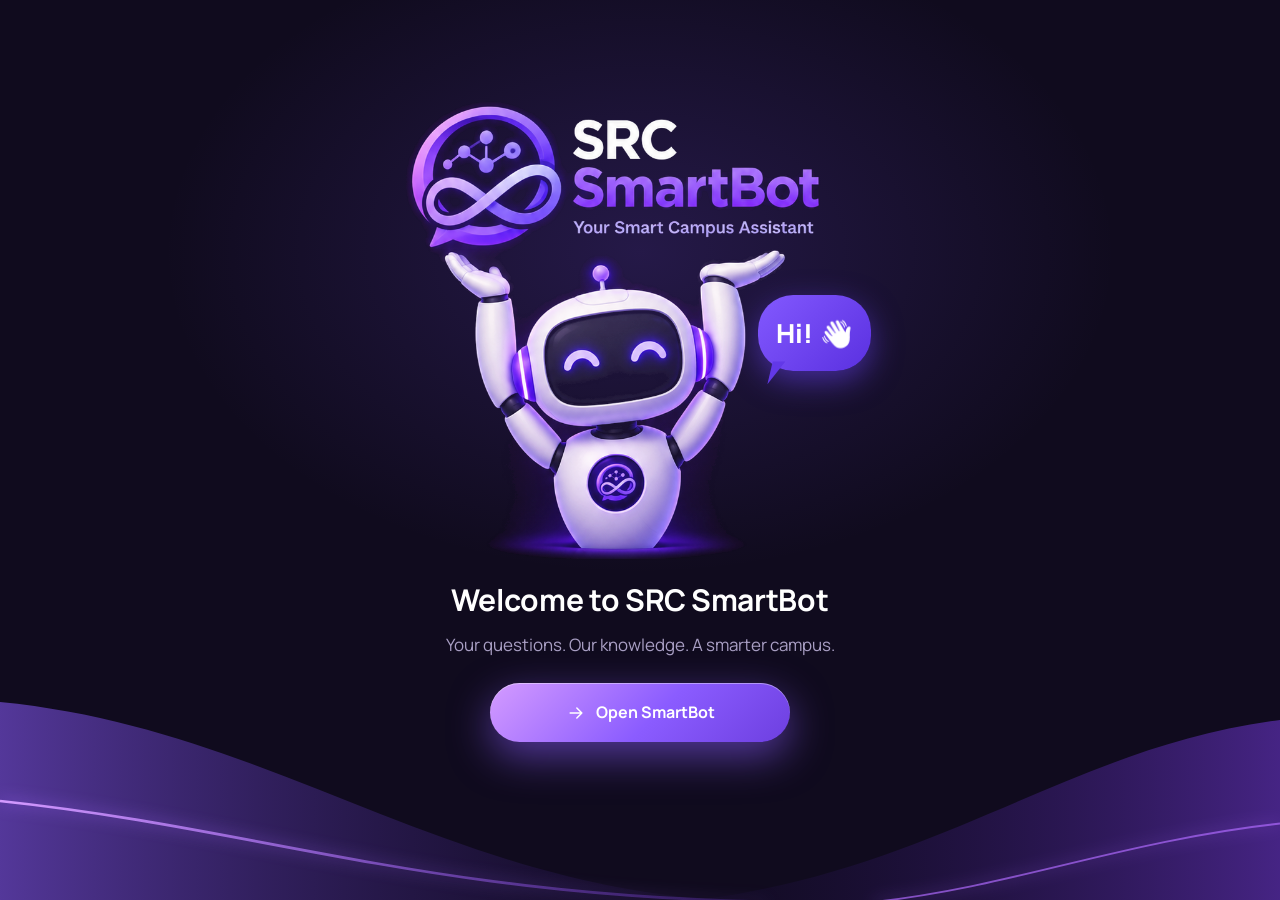
<file: frontend/index.html>
<!DOCTYPE html>
<html lang="en">
<head>
<meta charset="UTF-8">
<meta name="viewport" content="width=device-width, initial-scale=1, viewport-fit=cover">
<meta name="theme-color" content="#120E1E">
<title>SRC SmartBot — Your Smart Campus Assistant</title>
<link rel="icon" href="logo-icon.png">
<link rel="stylesheet" href="style.css">
</head>
<body>

<!-- ============ LANDING ============ -->
<section class="landing" id="landing">
  <svg class="waves" viewBox="0 0 1200 260" preserveAspectRatio="none" aria-hidden="true">
    <defs>
      <linearGradient id="wv1" x1="0" y1="0" x2="1" y2="0"><stop offset="0" stop-color="#8B5CFF" stop-opacity=".55"/><stop offset="1" stop-color="#2a1262" stop-opacity=".05"/></linearGradient>
      <linearGradient id="wv2" x1="1" y1="0" x2="0" y2="0"><stop offset="0" stop-color="#7b3dea" stop-opacity=".5"/><stop offset="1" stop-color="#2a1262" stop-opacity=".05"/></linearGradient>
      <linearGradient id="wl1" x1="0" y1="0" x2="1" y2="0"><stop offset="0" stop-color="#d49bff"/><stop offset="1" stop-color="#7b3dea" stop-opacity=".2"/></linearGradient>
    </defs>
    <path class="w1" d="M0 40C260 70 420 250 700 262L0 262Z" fill="url(#wv1)"/>
    <path class="w2" d="M1200 60C1000 90 880 230 640 262L1200 262Z" fill="url(#wv2)"/>
    <path class="wl" d="M0 150C240 180 400 255 720 262" fill="none" stroke="url(#wl1)" stroke-width="3"/>
    <path class="wl" d="M1200 175C1050 195 950 245 820 262" fill="none" stroke="#b06bff" stroke-width="2" opacity=".7"/>
  </svg>
  <div class="land-inner">
    <h1 class="sr-only">SRC SmartBot</h1>
    <div class="hero">
      <img class="h-logo" src="hero-logo.png" alt="SRC SmartBot — Your Smart Campus Assistant">
      <img class="h-bot" src="hero-robot.png" alt="" aria-hidden="true">
      <svg class="sparks" viewBox="0 0 60 110" aria-hidden="true"><path d="M23 7L53 25"/><path d="M3 52L47 51"/><path d="M26 99L55 77"/></svg>
      <div class="hi" aria-hidden="true">Hi! <span class="wv">👋</span></div>
    </div>
    <h2 class="wtitle">Welcome to SRC SmartBot</h2>
    <p class="land-sub">Your questions. Our knowledge. A smarter campus.</p>
    <button class="enter" id="enterBtn" type="button"><svg class="ico" viewBox="0 0 24 24"><path d="M5 12h14M13 6l6 6-6 6"/></svg> Open SmartBot</button>
  </div>
</section>

<div class="app" id="app" hidden>

  <!-- ============ SIDEBAR ============ -->
  <aside class="sidebar" id="sidebar" aria-label="Main navigation">
    <div class="brand">
      <div class="logo"><img src="logo-icon.png" alt="SRC SmartBot logo"></div>
      <div class="brand-text">
        <h1>SRC SmartBot</h1>
        <p>Your Smart Campus Assistant</p>
      </div>
    </div>

    <button class="new-chat" id="newChatBtn" type="button">
      <svg class="ico" viewBox="0 0 24 24"><path d="M12 5v14M5 12h14"/></svg>
      New Chat
    </button>

    <div class="tabs" role="tablist">
      <button class="tab active" type="button" role="tab" data-tab="menu">Menu</button>
      <button class="tab" type="button" role="tab" data-tab="history">History</button>
    </div>

    <nav class="nav" id="nav">
      <button class="nav-item active" type="button" data-section="home">
        <svg class="ico" viewBox="0 0 24 24"><path d="M3 11l9-8 9 8v10a1 1 0 0 1-1 1h-5v-7H9v7H4a1 1 0 0 1-1-1z"/></svg>Home
      </button>
      <button class="nav-item" type="button" data-section="info" data-query="Tell me about SRC, Srinivasa Ramanujan Centre.">
        <svg class="ico" viewBox="0 0 24 24"><circle cx="12" cy="12" r="9"/><path d="M12 16v-5M12 8h.01"/></svg>SRC Information
      </button>
      <button class="nav-item" type="button" data-section="departments" data-query="What departments and programmes are available at SRC?">
        <svg class="ico" viewBox="0 0 24 24"><rect x="3" y="3" width="7" height="7" rx="1.5"/><rect x="14" y="3" width="7" height="7" rx="1.5"/><rect x="3" y="14" width="7" height="7" rx="1.5"/><rect x="14" y="14" width="7" height="7" rx="1.5"/></svg>Departments
      </button>
      <button class="nav-item" type="button" data-section="admissions" data-query="Tell me about admissions at SRC.">
        <svg class="ico" viewBox="0 0 24 24"><path d="M22 9 12 4 2 9l10 5 10-5z"/><path d="M6 11.5V16c0 1.5 3 3 6 3s6-1.5 6-3v-4.5"/></svg>Admissions
      </button>
      <button class="nav-item" type="button" data-section="hostel" data-query="Tell me about the hostel facilities at SRC.">
        <svg class="ico" viewBox="0 0 24 24"><path d="M3 20V8l9-5 9 5v12M9 20v-6h6v6"/></svg>Hostel
      </button>
      <button class="nav-item" type="button" data-section="library" data-query="Tell me about the library at SRC.">
        <svg class="ico" viewBox="0 0 24 24"><path d="M4 4h6a3 3 0 0 1 2 1 3 3 0 0 1 2-1h6v15h-6a3 3 0 0 0-2 1 3 3 0 0 0-2-1H4z"/><path d="M12 5v15"/></svg>Library
      </button>
      <button class="nav-item" type="button" data-section="transport" data-query="What transport facilities are available at SRC?">
        <svg class="ico" viewBox="0 0 24 24"><rect x="4" y="3" width="16" height="14" rx="3"/><path d="M4 11h16M8 21v-4M16 21v-4M8 14h.01M16 14h.01"/></svg>Transport
      </button>
      <button class="nav-item" type="button" data-section="events" data-query="What events and activities are held at SRC?">
        <svg class="ico" viewBox="0 0 24 24"><rect x="3" y="5" width="18" height="16" rx="3"/><path d="M8 3v4M16 3v4M3 10h18"/></svg>Events
      </button>
      <button class="nav-item" type="button" data-section="facilities" data-query="What facilities are available at SRC?">
        <svg class="ico" viewBox="0 0 24 24"><path d="M12 3l2.7 5.6 6.1.9-4.4 4.3 1 6.1L12 17l-5.4 2.9 1-6.1L3.2 9.5l6.1-.9z"/></svg>Campus Facilities
      </button>
    </nav>

    <div class="history" id="historyPanel" hidden>
      <div class="hist-list" id="historyList"></div>
      <p class="hist-empty" id="historyEmpty">No chats yet. Start a new chat and it will appear here.</p>
    </div>

    <div class="sidebar-foot">
      <button class="user-chip" id="userChip" type="button">
        <span class="av" id="userAvatar">G</span>
        <span class="who"><b id="userName">Guest</b><small id="userSub">Log in to save your name</small></span>
      </button>
      <button class="nav-item" type="button" id="settingsBtn" data-section="settings">
        <svg class="ico" viewBox="0 0 24 24"><path d="M4 6h10M18 6h2M4 12h2M10 12h10M4 18h12M20 18h0"/><circle cx="16" cy="6" r="2"/><circle cx="8" cy="12" r="2"/><circle cx="18" cy="18" r="2"/></svg>Settings
      </button>
      <p class="campus">Srinivasa Ramanujan Centre<br>SASTRA Deemed University, Kumbakonam</p>
    </div>
  </aside>

  <div class="overlay" id="overlay"></div>

  <!-- ============ MAIN ============ -->
  <main class="main">
    <header class="topbar">
      <button class="icon-btn menu-btn" id="menuBtn" type="button" aria-label="Open menu" aria-expanded="false">
        <svg class="ico" viewBox="0 0 24 24"><path d="M4 7h16M4 12h16M4 17h16"/></svg>
      </button>
      <div class="top-title">
        <h2>SRC AI Assistant</h2>
        <span class="status" id="status"><i></i><b id="statusText">Ready</b></span>
      </div>
      <label class="lang" for="languageSelect">
        <svg class="ico" viewBox="0 0 24 24"><circle cx="12" cy="12" r="9"/><path d="M3 12h18M12 3c3 3 3 15 0 18M12 3c-3 3-3 15 0 18"/></svg>
        <select id="languageSelect" aria-label="Language">
          <option value="Auto">Auto</option>
          <option value="English">English</option>
          <option value="Tamil">Tamil</option>
          <option value="Telugu">Telugu</option>
          <option value="Tanglish">Tanglish</option>
        </select>
      </label>
    </header>

    <section class="chat" id="chatArea" aria-live="polite">
      <div class="welcome" id="welcome">
        <div class="orb"><svg class="ico" viewBox="0 0 24 24"><rect x="4" y="8" width="16" height="12" rx="4"/><path d="M12 8V5M9 14h.01M15 14h.01"/><circle cx="12" cy="3.8" r="1"/></svg></div>
        <h2>How can I help you with SRC?</h2>
        <p>Your smart companion for campus information.</p>
        <div class="cards">
          <button class="card" type="button" data-query="What is SRC?"><svg class="ico" viewBox="0 0 24 24"><circle cx="12" cy="12" r="9"/><path d="M12 16v-5M12 8h.01"/></svg><span>What is SRC?</span></button>
          <button class="card" type="button" data-query="What programmes are offered?"><svg class="ico" viewBox="0 0 24 24"><path d="M22 9 12 4 2 9l10 5 10-5z"/><path d="M6 11.5V16c0 1.5 3 3 6 3s6-1.5 6-3v-4.5"/></svg><span>What programmes are offered?</span></button>
          <button class="card" type="button" data-query="Tell me about admissions."><svg class="ico" viewBox="0 0 24 24"><rect x="5" y="3" width="14" height="18" rx="3"/><path d="M9 8h6M9 12h6M9 16h3"/></svg><span>Tell me about admissions.</span></button>
          <button class="card" type="button" data-query="What facilities are available at SRC?"><svg class="ico" viewBox="0 0 24 24"><path d="M12 3l2.7 5.6 6.1.9-4.4 4.3 1 6.1L12 17l-5.4 2.9 1-6.1L3.2 9.5l6.1-.9z"/></svg><span>What facilities are available at SRC?</span></button>
        </div>
      </div>

      <div class="messages" id="messages"></div>

      <div class="msg bot typing" id="typing" hidden>
        <div class="avatar"><svg class="ico" viewBox="0 0 24 24"><rect x="4" y="8" width="16" height="12" rx="4"/><path d="M12 8V5M9 14h.01M15 14h.01"/></svg></div>
        <div class="bubble"><span></span><span></span><span></span></div>
      </div>
    </section>

    <footer class="composer">
      <p class="voice-status" id="voiceStatus" role="status" aria-live="polite" hidden></p>
      <form class="input-wrap" id="chatForm" autocomplete="off">
        <textarea id="userInput" rows="1" maxlength="2000" placeholder="Ask anything about SRC…" aria-label="Message"></textarea>
        <button class="mic" id="micBtn" type="button" aria-label="Start voice input" aria-pressed="false" title="Voice input"><svg class="ico" viewBox="0 0 24 24"><rect x="9" y="3" width="6" height="11" rx="3"/><path d="M5 11a7 7 0 0 0 14 0M12 18v3"/></svg></button>
        <button class="send" id="sendBtn" type="submit" aria-label="Send message" disabled>
          <svg class="ico" viewBox="0 0 24 24"><path d="M22 2 11 13M22 2l-7 20-4-9-9-4z"/></svg>
        </button>
      </form>
      <p class="hint">Enter to send · Shift+Enter for a new line</p>
    </footer>
  </main>
</div>

<!-- ============ SETTINGS ============ -->
<div class="modal" id="settingsModal" hidden>
  <div class="modal-box" role="dialog" aria-modal="true" aria-labelledby="settingsTitle">
    <h3 id="settingsTitle">Settings</h3>
    <div class="account">
      <div><b id="accountName">Guest</b><span id="accountSub">Not logged in</span></div>
      <button class="btn primary" id="loginOpenBtn" type="button">Log in</button>
      <button class="btn ghost" id="logoutBtn" type="button" hidden>Log out</button>
    </div>
    <label for="backendUrl">Backend chat URL</label>
    <input type="url" id="backendUrl" placeholder="http://127.0.0.1:5000/chat">
    <div class="modal-actions">
      <button type="button" class="btn ghost" id="clearChatBtn">Clear conversation</button>
      <button type="button" class="btn ghost" id="resetUrlBtn">Reset URL</button>
      <button type="button" class="btn primary" id="saveSettingsBtn">Save</button>
    </div>
  </div>
</div>

<!-- ============ LOGIN ============ -->
<div class="modal" id="loginModal" hidden>
  <div class="modal-box" role="dialog" aria-modal="true" aria-labelledby="loginTitle">
    <h3 id="loginTitle">Log in</h3>
    <p class="modal-sub">Your name and chat history are saved on this device.</p>
    <div class="field"><label for="loginName">Name</label><input id="loginName" type="text" maxlength="40" placeholder="Your name"></div>
    <div class="field"><label for="loginEmail">Email</label><input id="loginEmail" type="email" placeholder="you@example.com"></div>
    <p class="form-err" id="loginError" role="alert"></p>
    <div class="modal-actions">
      <button class="btn ghost" id="loginCancel" type="button">Cancel</button>
      <button class="btn primary" id="loginSubmit" type="button">Log in</button>
    </div>
  </div>
</div>

<script src="script.js"></script>
</body>
</html>
</file>
<file: frontend/style.css>
@import url('https://fonts.googleapis.com/css2?family=Manrope:wght@400;500;600;700;800&display=swap');

/* SRC SmartBot — violet glass theme (UI only) */
:root{
  --bg:#120E1E; --panel:rgba(255,255,255,.055); --panel2:rgba(255,255,255,.09);
  --line:rgba(205,180,255,.17); --text:#ffffff; --muted:#a99fc4;
  --violet:#8B5CFF; --lav:#cdb4ff; --blue:#a679ff;
  --grad:linear-gradient(135deg,#d49bff 0%,#8B5CFF 55%,#6d3fe0 100%);
  --glass:linear-gradient(160deg,rgba(255,255,255,.10),rgba(255,255,255,.03));
  --r:24px; --side:288px;
}
*{box-sizing:border-box;margin:0;padding:0}
html,body{height:100%}
body{
  font-family:'Manrope',system-ui,-apple-system,'Segoe UI',sans-serif;
  background:var(--bg); color:var(--text); font-size:15px; line-height:1.55;
  -webkit-font-smoothing:antialiased; overflow:hidden;
}
button,input,select,textarea{font:inherit;color:inherit}
button{cursor:pointer;background:none;border:0}
[hidden]{display:none!important}
:focus-visible{outline:2px solid var(--lav);outline-offset:2px}
.ico{width:20px;height:20px;fill:none;stroke:currentColor;stroke-width:1.8;stroke-linecap:round;stroke-linejoin:round;flex:none}

.app{
  display:grid; grid-template-columns:var(--side) 1fr; height:100vh; height:100dvh;
  background:
    radial-gradient(800px 520px at 88% 108%,rgba(166,121,255,.38),transparent 62%),
    radial-gradient(700px 480px at 8% -8%,rgba(139,92,255,.42),transparent 60%),
    linear-gradient(180deg,#1d1438,#120E1E);
}

/* ---------- Sidebar ---------- */
.sidebar{
  display:flex; flex-direction:column; gap:16px; padding:22px 16px 16px; margin:14px 0 14px 14px;
  border-radius:30px; border:1px solid var(--line); overflow-y:auto; z-index:30;
  background:linear-gradient(180deg,rgba(70,36,140,.42),rgba(14,10,28,.72)); backdrop-filter:blur(18px);
}
.brand{display:flex;align-items:center;gap:12px;padding:0 6px}
.logo{
  width:46px;height:46px;border-radius:16px;display:grid;place-items:center;background:var(--grad);
  box-shadow:0 8px 28px rgba(139,92,255,.55); animation:glow 4s ease-in-out infinite;
}
.logo .ico{width:24px;height:24px;color:#fff}
.brand h1{font-size:18px;font-weight:800;letter-spacing:-.015em}
.brand p{font-size:12px;color:var(--muted)}
@keyframes glow{50%{box-shadow:0 8px 42px rgba(166,121,255,.8)}}

.new-chat{
  display:flex;align-items:center;justify-content:center;gap:8px;padding:13px;border-radius:999px;
  font-weight:700;background:var(--grad);color:#fff;box-shadow:0 10px 28px rgba(139,92,255,.4),inset 0 1px 0 rgba(255,255,255,.35);
  transition:transform .2s,box-shadow .2s;
}
.new-chat:hover{transform:translateY(-1px);box-shadow:0 14px 34px rgba(139,92,255,.6),inset 0 1px 0 rgba(255,255,255,.35)}
.new-chat:active{transform:scale(.98)}

.tabs{display:grid;grid-template-columns:1fr 1fr;gap:4px;padding:4px;border-radius:999px;background:rgba(255,255,255,.05);border:1px solid var(--line)}
.tab{padding:8px;border-radius:999px;font-weight:600;font-size:13.5px;color:var(--muted);transition:background .2s,color .2s}
.tab.active{background:var(--grad);color:#fff;box-shadow:0 4px 14px rgba(139,92,255,.45)}

.nav{display:flex;flex-direction:column;gap:4px;flex:1}
.nav-item{
  display:flex;align-items:center;gap:12px;width:100%;padding:11px 14px;border-radius:999px;
  color:var(--muted);font-weight:600;text-align:left;transition:background .2s,color .2s;position:relative;
}
.nav-item:hover{background:rgba(205,180,255,.10);color:var(--text)}
.nav-item.active{background:var(--grad);color:#fff;box-shadow:0 8px 22px rgba(139,92,255,.4),inset 0 1px 0 rgba(255,255,255,.3)}
.sidebar-foot{border-top:1px solid var(--line);padding-top:12px}
.campus{font-size:11.5px;color:var(--muted);padding:12px 14px 0;line-height:1.5}

/* history */
.history{flex:1;display:flex;flex-direction:column;min-height:0}
.hist-list{display:flex;flex-direction:column;gap:4px}
.hist-item{display:flex;align-items:center;border-radius:16px;transition:background .2s}
.hist-item:hover{background:rgba(205,180,255,.10)}
.hist-item.active{background:rgba(166,121,255,.22);box-shadow:inset 0 0 0 1px var(--line)}
.hist-open{flex:1;min-width:0;padding:10px 12px;text-align:left;font-size:14px;white-space:nowrap;overflow:hidden;text-overflow:ellipsis}
.hist-del{width:30px;height:30px;margin-right:6px;border-radius:50%;color:var(--muted);opacity:0;transition:opacity .2s,background .2s}
.hist-item:hover .hist-del,.hist-del:focus-visible{opacity:1}
.hist-del:hover{color:#fb923c;background:rgba(251,146,60,.14)}
@media (hover:none){.hist-del{opacity:1}}
.hist-empty{padding:18px 12px;color:var(--muted);font-size:13px;text-align:center}

/* user chip */
.user-chip{display:flex;align-items:center;gap:11px;width:100%;padding:10px;margin-bottom:6px;border-radius:20px;
  background:var(--glass);border:1px solid var(--line);text-align:left;transition:border-color .2s}
.user-chip:hover{border-color:rgba(205,180,255,.55)}
.user-chip .av{width:36px;height:36px;border-radius:50%;display:grid;place-items:center;background:var(--grad);font-weight:700;color:#fff;flex:none}
.user-chip .who{display:flex;flex-direction:column;min-width:0}
.user-chip b{font-size:14px;font-weight:700;white-space:nowrap;overflow:hidden;text-overflow:ellipsis}
.user-chip small{font-size:11.5px;color:var(--muted);white-space:nowrap;overflow:hidden;text-overflow:ellipsis}

/* ---------- Main ---------- */
.main{display:flex;flex-direction:column;min-width:0;height:100vh;height:100dvh}
.topbar{display:flex;align-items:center;gap:14px;padding:18px 28px 8px}
.top-title{flex:1;min-width:0}
.top-title h2{font-size:18px;font-weight:800;letter-spacing:-.01em}
.status{display:inline-flex;align-items:center;gap:6px;font-size:12px;color:var(--muted)}
.status i{width:7px;height:7px;border-radius:50%;background:#5eead4;box-shadow:0 0 8px #5eead4}
.status.err i{background:#fb923c;box-shadow:0 0 8px #fb923c}
.status.busy i{background:#fcd34d;box-shadow:0 0 8px #fcd34d}
.status b{font-weight:500}
.icon-btn{width:42px;height:42px;border-radius:50%;display:none;place-items:center;border:1px solid var(--line);background:var(--glass)}
.lang{
  display:flex;align-items:center;gap:8px;padding:0 12px 0 14px;height:42px;border-radius:999px;
  background:var(--glass);border:1px solid var(--line);color:var(--muted);backdrop-filter:blur(12px);
}
.lang select{background:transparent;border:0;outline:0;cursor:pointer;color:var(--text);font-weight:600;padding-right:4px}
.lang select option{background:#1a1230}

/* ---------- Chat ---------- */
.chat{flex:1;overflow-y:auto;padding:24px 28px 12px;scroll-behavior:smooth}
.welcome{max-width:780px;margin:4vh auto 0;text-align:center}
.orb{
  width:84px;height:84px;margin:0 auto 24px;border-radius:50%;display:grid;place-items:center;
  background:radial-gradient(circle at 30% 25%,#e6d9ff,#a679ff 50%,#4b2a9a);
  box-shadow:0 0 70px rgba(166,121,255,.65),inset 0 2px 8px rgba(255,255,255,.4);animation:float 5s ease-in-out infinite;
}
.orb .ico{width:38px;height:38px;color:#fff}
@keyframes float{50%{transform:translateY(-8px)}}
.welcome h2{font-size:clamp(28px,4.6vw,44px);font-weight:800;letter-spacing:-.03em;line-height:1.12;
  background:linear-gradient(120deg,#fff 40%,#cdb4ff);-webkit-background-clip:text;background-clip:text;color:transparent}
.welcome p{color:var(--muted);margin-top:12px;font-size:16px}
.cards{display:grid;grid-template-columns:repeat(2,1fr);gap:14px;margin-top:34px;text-align:left}
.card{
  position:relative;display:flex;flex-direction:column;align-items:flex-start;justify-content:space-between;gap:30px;
  min-height:136px;padding:18px;border-radius:var(--r);overflow:hidden;font-weight:700;font-size:15.5px;
  background:var(--glass);border:1px solid var(--line);backdrop-filter:blur(12px);
  transition:transform .2s,border-color .2s,box-shadow .2s;
}
.card::after{content:"";position:absolute;top:-40px;right:-30px;width:130px;height:130px;border-radius:50%;
  background:radial-gradient(circle,rgba(166,121,255,.35),transparent 70%);pointer-events:none}
.card .ico{width:40px;height:40px;padding:10px;border-radius:14px;background:rgba(205,180,255,.16);color:var(--lav)}
.card:hover{transform:translateY(-3px);border-color:rgba(205,180,255,.55);box-shadow:0 16px 40px rgba(139,92,255,.35)}

.messages{max-width:820px;margin:0 auto;display:flex;flex-direction:column;gap:18px}
.msg{display:flex;gap:12px;max-width:820px;margin:0 auto;width:100%;animation:in .35s ease both}
@keyframes in{from{opacity:0;transform:translateY(10px)}}
.avatar{width:36px;height:36px;border-radius:50%;display:grid;place-items:center;background:var(--grad);color:#fff;flex:none;box-shadow:0 6px 16px rgba(139,92,255,.45)}
.avatar .ico{width:19px;height:19px}
.col{display:flex;flex-direction:column;min-width:0;max-width:calc(100% - 50px)}
.bubble{padding:14px 18px;border-radius:22px;word-wrap:break-word;overflow-wrap:anywhere}
.msg.bot .bubble{background:var(--glass);border:1px solid var(--line);border-top-left-radius:8px;backdrop-filter:blur(12px)}
.msg.user{flex-direction:row-reverse}
.msg.user .col{align-items:flex-end}
.msg.user .bubble{background:var(--grad);color:#fff;border-top-right-radius:8px;box-shadow:0 10px 26px rgba(139,92,255,.35);white-space:pre-wrap}
.msg.error .bubble{background:rgba(251,146,60,.08);border-color:rgba(251,146,60,.45)}
.bubble p+p,.bubble ul+p,.bubble p+ul{margin-top:9px}
.bubble ul{padding-left:20px}
.bubble code{background:rgba(255,255,255,.1);padding:1px 6px;border-radius:6px;font-size:.92em}
.time{font-size:11px;color:var(--muted);margin-top:5px;padding:0 4px}
.retry{margin-top:10px;padding:7px 16px;border-radius:999px;border:1px solid rgba(251,146,60,.55);color:#fdba74;font-weight:600;font-size:13px}
.retry:hover{background:rgba(251,146,60,.14)}

.typing{max-width:820px;margin:18px auto 0}
.typing .bubble{display:flex;gap:5px;align-items:center;background:var(--glass);border:1px solid var(--line);border-top-left-radius:8px;padding:17px 18px}
.typing .bubble span{width:7px;height:7px;border-radius:50%;background:var(--lav);animation:dot 1.2s infinite ease-in-out}
.typing .bubble span:nth-child(2){animation-delay:.15s}
.typing .bubble span:nth-child(3){animation-delay:.3s}
@keyframes dot{0%,60%,100%{transform:translateY(0);opacity:.4}30%{transform:translateY(-6px);opacity:1}}

/* ---------- Composer ---------- */
.composer{padding:10px 28px calc(16px + env(safe-area-inset-bottom))}
.input-wrap{
  max-width:820px;margin:0 auto;display:flex;align-items:flex-end;gap:10px;padding:8px 8px 8px 22px;
  background:var(--glass);border:1px solid var(--line);border-radius:28px;backdrop-filter:blur(16px);
  transition:border-color .2s,box-shadow .2s;
}
.input-wrap:focus-within{border-color:rgba(205,180,255,.7);box-shadow:0 0 0 4px rgba(166,121,255,.18)}
textarea{flex:1;resize:none;background:transparent;border:0;outline:0;max-height:150px;padding:10px 0;line-height:1.5}
textarea::placeholder{color:#7d7399}
.send{
  width:46px;height:46px;border-radius:50%;display:grid;place-items:center;background:var(--grad);color:#fff;flex:none;
  transition:transform .2s,opacity .2s,box-shadow .2s;box-shadow:0 8px 20px rgba(139,92,255,.5),inset 0 1px 0 rgba(255,255,255,.35);
}
.send:hover:not(:disabled){transform:scale(1.07)}
.send:disabled{opacity:.35;cursor:not-allowed;box-shadow:none}
.hint{max-width:820px;margin:8px auto 0;text-align:center;font-size:11.5px;color:#6f6690}

/* ---------- Modals ---------- */
.modal{position:fixed;inset:0;z-index:60;display:grid;place-items:center;padding:20px;background:rgba(14,10,30,.72);backdrop-filter:blur(8px)}
.modal-box{width:100%;max-width:440px;padding:26px;border-radius:28px;background:linear-gradient(160deg,#2c2058,#0d0a18);border:1px solid var(--line);box-shadow:0 30px 80px rgba(0,0,0,.5);animation:in .25s ease both}
.modal-box h3{font-size:20px;font-weight:800;margin-bottom:18px}
.modal-box label{font-size:13px;color:var(--muted)}
.modal-box input{width:100%;margin-top:6px;padding:13px 16px;border-radius:999px;background:rgba(0,0,0,.3);border:1px solid var(--line);outline:0}
.modal-box input:focus{border-color:var(--lav)}
.modal-actions{display:flex;flex-wrap:wrap;gap:10px;margin-top:20px}
.btn{padding:10px 18px;border-radius:999px;font-weight:700;font-size:14px}
.btn.ghost{border:1px solid var(--line);color:var(--muted)}
.btn.ghost:hover{color:var(--text);background:rgba(205,180,255,.10)}
.btn.primary{background:var(--grad);color:#fff;margin-left:auto;box-shadow:0 8px 20px rgba(139,92,255,.4)}
.account{display:flex;align-items:center;gap:12px;padding:14px;margin-bottom:20px;border-radius:20px;background:rgba(0,0,0,.25);border:1px solid var(--line)}
.account div{flex:1;min-width:0;display:flex;flex-direction:column}
.account span{font-size:12px;color:var(--muted);overflow:hidden;text-overflow:ellipsis}
.modal-sub{color:var(--muted);font-size:13.5px;margin:-8px 0 6px}
.field{margin-top:14px}
.form-err{color:#fdba74;font-size:13px;min-height:18px;margin-top:10px}

/* ---------- Landing ---------- */
.landing{
  position:fixed;inset:0;z-index:100;display:flex;align-items:flex-end;justify-content:center;padding:28px;overflow:hidden;
  background:linear-gradient(180deg,#2b1d55 0%,#120E1E 70%);transition:opacity .7s ease,transform .7s ease;
}
.landing.leave{opacity:0;transform:scale(1.06);pointer-events:none}
.landing::before{
  content:"";position:absolute;inset:-20%;filter:blur(30px);
  background:
    radial-gradient(60% 45% at 25% 30%,rgba(139,92,255,.6),transparent 70%),
    radial-gradient(55% 40% at 80% 20%,rgba(212,155,255,.3),transparent 70%),
    radial-gradient(70% 50% at 60% 95%,rgba(139,92,255,.45),transparent 70%);
  animation:aurora 12s ease-in-out infinite alternate;
}
.landing::after{
  content:"";position:absolute;inset:0;pointer-events:none;background-size:100% 420px;
  background-image:
    radial-gradient(2px 2px at 8% 60px,#cdb4ff,transparent),
    radial-gradient(3px 3px at 22% 210px,#b98cff,transparent),
    radial-gradient(2px 2px at 35% 330px,#e6d9ff,transparent),
    radial-gradient(3px 3px at 48% 120px,#d49bff,transparent),
    radial-gradient(2px 2px at 61% 270px,#cdb4ff,transparent),
    radial-gradient(3px 3px at 74% 30px,#b98cff,transparent),
    radial-gradient(2px 2px at 86% 180px,#e6d9ff,transparent),
    radial-gradient(3px 3px at 94% 360px,#d49bff,transparent);
  animation:embers 14s linear infinite;
}
@keyframes aurora{from{transform:translate(-4%,3%) scale(1)}to{transform:translate(5%,-4%) scale(1.18)}}
@keyframes embers{to{background-position:0 -420px}}
.blob{position:absolute;width:420px;height:420px;border-radius:50%;filter:blur(100px);opacity:.4;pointer-events:none}
.b1{background:#8B5CFF;top:-140px;left:-120px}
.b2{background:#d49bff;bottom:-180px;right:-120px}
.land-inner{position:relative;width:100%;max-width:560px;text-align:left;padding-bottom:5vh;animation:rise .9s ease both}
@keyframes rise{from{opacity:0;transform:translateY(24px)}}
.land-logo{position:relative;width:84px;height:84px;margin:0 0 26px;display:grid;place-items:center}
.logo.big{width:72px;height:72px;border-radius:24px}
.logo.big .ico{width:36px;height:36px}
.ring{position:absolute;inset:-10px;border-radius:32px;border:1px solid rgba(205,180,255,.5);animation:ping 3s ease-out infinite}
.ring.r2{animation-delay:1.5s}
@keyframes ping{from{transform:scale(.85);opacity:.9}to{transform:scale(1.5);opacity:0}}
.landing h1{font-size:clamp(40px,9vw,60px);font-weight:800;letter-spacing:-.035em;line-height:1.05;color:#fff}
.land-tag{margin-top:12px;font-size:clamp(18px,3.4vw,24px);color:#b4a8d6;font-weight:600;line-height:1.3}
.land-sub{margin-top:10px;font-size:13px;color:var(--muted);line-height:1.6}
.enter{
  margin-top:34px;display:flex;align-items:center;justify-content:center;gap:10px;width:100%;max-width:260px;padding:17px 30px;
  border-radius:999px;font-weight:700;font-size:16px;color:#fff;background:var(--grad);
  box-shadow:0 14px 40px rgba(139,92,255,.55),inset 0 1px 0 rgba(255,255,255,.4);transition:transform .2s,box-shadow .2s;
}
.enter:hover{transform:translateY(-2px);box-shadow:0 20px 50px rgba(139,92,255,.75),inset 0 1px 0 rgba(255,255,255,.4)}
.enter .ico{transition:transform .2s}
.enter:hover .ico{transform:translateX(4px)}

.overlay{display:none}
::-webkit-scrollbar{width:8px}
::-webkit-scrollbar-thumb{background:rgba(205,180,255,.22);border-radius:8px}

/* ---------- Responsive ---------- */
@media (max-width:900px){
  .app{grid-template-columns:1fr}
  .sidebar{
    position:fixed;inset:0 auto 0 0;width:min(310px,88vw);margin:0;border-radius:0 30px 30px 0;
    transform:translateX(-102%);transition:transform .3s ease;box-shadow:24px 0 60px rgba(0,0,0,.6);
    background:linear-gradient(180deg,#2c2058,#120E1E);
  }
  .sidebar.open{transform:none}
  .overlay{position:fixed;inset:0;z-index:20;background:rgba(14,10,30,.65);backdrop-filter:blur(3px);opacity:0;pointer-events:none;transition:opacity .3s;display:block}
  .overlay.show{opacity:1;pointer-events:auto}
  .icon-btn{display:grid}
  .topbar,.chat,.composer{padding-left:16px;padding-right:16px}
}
@media (max-width:560px){
  .cards{grid-template-columns:1fr 1fr;gap:10px;margin-top:24px}
  .card{min-height:118px;padding:14px;gap:22px;font-size:14px}
  .welcome{margin-top:2vh}
  .hint{display:none}
  .col{max-width:calc(100% - 46px)}
  .top-title h2{font-size:16px}
  .enter{max-width:none}
}
@media (prefers-reduced-motion:reduce){*{animation:none!important;transition:none!important;scroll-behavior:auto!important}}

/* ---------- Landing: welcome screen ---------- */
.sr-only{position:absolute;width:1px;height:1px;overflow:hidden;clip:rect(0 0 0 0);white-space:nowrap}
.landing{align-items:flex-start;overflow-y:auto;padding:24px 20px 0;
  background:radial-gradient(680px 460px at 50% 28%,rgba(120,80,240,.2),transparent 70%),#100b1e}
.landing::before,.landing::after{content:none}
.land-inner{position:relative;margin:auto;width:100%;max-width:680px;padding:0 0 max(80px,9vh);display:flex;flex-direction:column;align-items:center;text-align:center;animation:none}
.hero{--hw:min(540px,92vw,52vh);position:relative;width:var(--hw);aspect-ratio:750/735;animation:carry 4.4s ease-in-out 2.4s infinite}
@keyframes carry{50%{transform:translateY(-7px)}}
.hero>img{position:absolute;inset:0;width:100%;height:100%;display:block;pointer-events:none;user-select:none}
.h-logo{animation:logoIn 1s ease both}
@keyframes logoIn{from{opacity:0;transform:translateY(-14px) scale(.96)}to{opacity:1;transform:none}}
.h-bot{animation:botUp .9s cubic-bezier(.2,1.3,.4,1) .5s both,cheer 2.6s ease-in-out 1.6s infinite}
@keyframes botUp{from{opacity:0;transform:translateY(60px) scale(.9)}to{opacity:1;transform:none}}
@keyframes cheer{50%{transform:translateY(-4px)}}
.hi{
  position:absolute;left:75.3%;top:42.4%;width:24%;height:16.6%;display:flex;align-items:center;justify-content:center;gap:.25em;
  font-weight:800;color:#fff;font-size:calc(var(--hw) * .056);border-radius:calc(var(--hw) * .075);
  background:linear-gradient(135deg,#8359ff,#5a30e0);box-shadow:0 10px 30px rgba(110,70,255,.5);
  transform-origin:10% 100%;animation:pop .6s cubic-bezier(.2,1.5,.4,1) 1.7s both;
}
.hi::after{content:"";position:absolute;left:8%;bottom:-17%;width:16%;height:30%;background:#6238e8;clip-path:polygon(30% 0,100% 0,0 100%)}
@keyframes pop{from{opacity:0;transform:scale(.3)}to{opacity:1;transform:none}}
.wv{display:inline-block;transform-origin:70% 75%;filter:grayscale(1) brightness(2.2);animation:wave 2.4s ease-in-out 2.4s infinite}
@keyframes wave{0%,50%,100%{transform:rotate(0)}10%,30%{transform:rotate(16deg)}20%,40%{transform:rotate(-8deg)}}
.sparks{position:absolute;left:3.3%;top:55%;width:7.6%;overflow:visible;fill:none;stroke:#c99bff;stroke-width:4.5;stroke-linecap:round}
.sparks path{opacity:0;transform-box:fill-box;transform-origin:center;animation:spark 1.6s ease-in-out 2.2s infinite}
.sparks path:nth-child(2){animation-delay:2.35s}
.sparks path:nth-child(3){animation-delay:2.5s}
@keyframes spark{0%,100%{opacity:0;transform:scale(.8)}30%,60%{opacity:1;transform:none}}
.wtitle{margin-top:18px;font-size:clamp(22px,3.6vw,30px);font-weight:700;letter-spacing:-.01em;color:#fff;animation:rise .8s ease .9s both}
.land-sub{margin-top:8px;font-size:clamp(14px,2.4vw,17px);color:#a99fc4;line-height:1.5;animation:rise .8s ease 1.1s both}
.land-inner .enter{margin-top:26px;width:min(300px,86vw);max-width:none;animation:rise .8s ease 1.3s backwards,btnGlow 2.6s ease-in-out 2.2s infinite}
@keyframes btnGlow{50%{box-shadow:0 18px 56px rgba(139,92,255,.85),inset 0 1px 0 rgba(255,255,255,.4)}}
.waves{position:absolute;left:0;bottom:0;width:100%;height:26vh;min-height:150px;pointer-events:none}
.waves .w1,.waves .w2,.waves .wl{animation:waveDrift 9s ease-in-out infinite alternate}
.waves .w2{animation-duration:11s;animation-delay:-3s}
.waves .wl{filter:drop-shadow(0 0 8px #a56bff)}
@keyframes waveDrift{to{transform:translateY(10px)}}

/* sidebar logo */
.brand .logo{background:none;box-shadow:none;animation:none;width:50px;height:50px;border-radius:0}
.brand .logo img{width:100%;height:100%;object-fit:contain}

/* ---------- Voice input / output ---------- */
textarea{min-width:0}
.mic{width:44px;height:44px;border-radius:50%;display:grid;place-items:center;flex:none;color:var(--lav);
  border:1px solid var(--line);background:rgba(255,255,255,.05);transition:background .2s,color .2s,border-color .2s,transform .2s}
.mic:hover{background:rgba(139,92,255,.22);color:#fff;border-color:rgba(198,166,255,.55)}
.mic:active{transform:scale(.93)}
.mic.listening{background:var(--grad);color:#fff;border-color:transparent;animation:voicePulse 1.4s infinite}
.mic.unsupported,.speak.unsupported{opacity:.45}
.mic:disabled,.speak:disabled{opacity:.35;cursor:not-allowed}
@keyframes voicePulse{0%{box-shadow:0 0 0 0 rgba(139,92,255,.65)}70%{box-shadow:0 0 0 14px rgba(139,92,255,0)}100%{box-shadow:0 0 0 0 rgba(139,92,255,0)}}
.voice-status{width:fit-content;max-width:min(820px,100%);margin:0 auto 8px;padding:7px 16px;border-radius:999px;font-size:13px;
  text-align:center;color:var(--lav);background:var(--glass);border:1px solid var(--line);backdrop-filter:blur(12px)}
.voice-status.live::before{content:"";display:inline-block;width:8px;height:8px;margin-right:8px;border-radius:50%;background:#b98cff;animation:blinkDot 1s infinite}
.voice-status.err{color:#fdba74;border-color:rgba(251,146,60,.45)}
@keyframes blinkDot{50%{opacity:.25}}
.meta{display:flex;align-items:center;gap:6px;margin-top:5px}
.meta .time{margin-top:0}
.speak{width:28px;height:28px;border-radius:50%;display:grid;place-items:center;flex:none;color:var(--muted);transition:background .2s,color .2s,transform .2s}
.speak .ico{width:16px;height:16px}
.speak .s-stop{display:none}
.speak:hover{background:rgba(139,92,255,.22);color:#fff}
.speak:active{transform:scale(.92)}
.speak.speaking{background:var(--grad);color:#fff;animation:voicePulse 1.4s infinite}
.speak.speaking .s-play{display:none}
.speak.speaking .s-stop{display:block}
@media (max-width:560px){.mic{width:40px;height:40px}.send{width:42px;height:42px}.input-wrap{gap:8px;padding-left:16px}}
</file>
